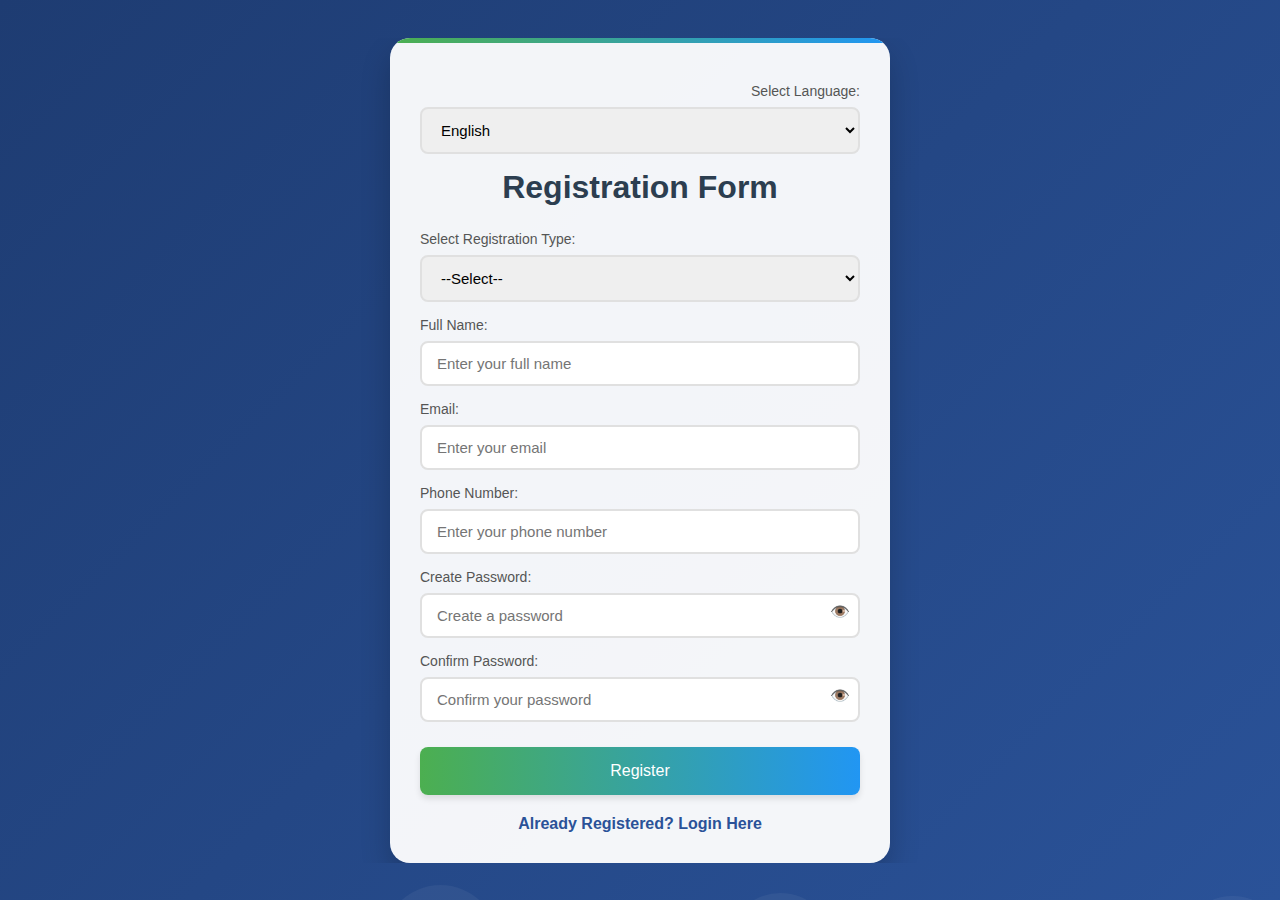
<file: registration.html>
<!DOCTYPE html>
<html lang="en">

<head>
  <meta charset="UTF-8">
  <meta name="viewport" content="width=device-width, initial-scale=1.0">
  <title>Registration Form</title>
  <style>
    * {
      box-sizing: border-box;
      margin: 0;
      padding: 0;
    }

    body {
      font-family: 'Poppins', sans-serif;
      background: linear-gradient(135deg, #1e3c72 0%, #2a5298 100%);
      height: 100vh;
      display: flex;
      justify-content: center;
      align-items: center;
      position: relative;
      overflow: auto; /* ✅ scroll allow */
    }

    .bubbles {
      position: absolute;
      width: 100%;
      height: 100%;
      z-index: 1;
      overflow: hidden;
      top: 0;
      left: 0;
    }

    .bubble {
      position: absolute;
      bottom: -100px;
      background: rgba(255, 255, 255, 0.1);
      border-radius: 50%;
      animation: float 15s infinite ease-in;
      opacity: 0.5;
    }

    @keyframes float {
      0% {
        transform: translateY(0) rotate(0deg);
      }

      100% {
        transform: translateY(-1000px) rotate(720deg);
      }
    }

    .center-container {
      display: flex;
      justify-content: center;
      align-items: center;
      width: 100%;
      height: 100%;
      padding: 10px;
      z-index: 2;
    }

    /* ✅ Scrollable wrapper */
    .scroll-wrapper {
      max-height: 100vh;
      overflow-y: auto;
      width: 100%;
    }

    .form-container {
      background: rgba(255, 255, 255, 0.95);
      border-radius: 20px;
      box-shadow: 0 15px 30px rgba(0, 0, 0, 0.2);
      width: 100%;
      max-width: 500px;
      padding: 30px;
      transition: all 0.4s ease;
      position: relative;
      overflow: hidden;
      margin: auto;
    }

    .form-container::before {
      content: '';
      position: absolute;
      top: 0;
      left: 0;
      width: 100%;
      height: 5px;
      background: linear-gradient(90deg, #4CAF50, #2196F3);
    }

    h1 {
      text-align: center;
      color: #2c3e50;
      margin-bottom: 25px;
      font-weight: 600;
    }

    label {
      display: block;
      margin-top: 15px;
      font-weight: 500;
      color: #555;
      font-size: 14px;
    }

    input,
    select {
      width: 100%;
      padding: 12px 15px;
      margin-top: 8px;
      border: 2px solid #e0e0e0;
      border-radius: 8px;
      font-size: 15px;
      transition: all 0.3s;
    }

    input:focus,
    select:focus {
      outline: none;
      border-color: #2196F3;
      box-shadow: 0 0 0 3px rgba(33, 150, 243, 0.2);
    }

    button {
      width: 100%;
      padding: 15px;
      margin-top: 25px;
      background: linear-gradient(to right, #4CAF50, #2196F3);
      color: white;
      border: none;
      border-radius: 8px;
      font-size: 16px;
      font-weight: 500;
      cursor: pointer;
      transition: all 0.3s;
      box-shadow: 0 4px 6px rgba(0, 0, 0, 0.1);
    }

    button:hover {
      transform: translateY(-2px);
      box-shadow: 0 6px 12px rgba(0, 0, 0, 0.15);
    }

    .language-selector {
      text-align: right;
      margin-bottom: 15px;
    }

    @media (max-width: 600px) {
      .form-container {
        padding: 25px 20px;
        margin: 0 15px;
      }
    }

    .password-field-container {
      position: relative;
    }

    .password-input {
      padding-right: 40px;
    }

    .toggle-eye {
      position: absolute;
      top: 50%;
      right: 10px;
      transform: translateY(-50%);
      cursor: pointer;
    }

    .switch-container {
      text-align: center;
      margin-top: 20px;
    }

    .switch-btn {
      color: #2a5298;
      font-weight: bold;
      text-decoration: none;
    }
  </style>
</head>

<body>
  <div class="bubbles"></div>

  <div class="center-container">
    <!-- ✅ Scrollable wrapper starts -->
    <div class="scroll-wrapper">
      <div class="form-container" id="registration-container">
        <div class="language-selector">
          <label for="language">Select Language:</label>
          <select id="language" onchange="changeLanguage(this.value)">
            <option value="en">English</option>
            <option value="hi">हिंदी</option>
          </select>
        </div>
        <h1 id="form-title">Registration Form</h1>

        <label id="label-registration-type" for="registration_type">Select Registration Type:</label>
       <select id="registration_type">
                <option value="">--Select--</option>
                <option value="farmer">Farmer Registration</option>
                <option value="buyer">Buyer Registration</option>
            </select>

        <label id="label-full-name">Full Name:</label>
        <input type="text" required id="reg-name" placeholder="Enter your full name">

        <label id="label-email">Email:</label>
        <input type="email" required id="reg-email" placeholder="Enter your email">

        <label id="label-phone">Phone Number:</label>
        <input type="tel" required id="reg-phone" placeholder="Enter your phone number">

        <label id="label-password">Create Password:</label>
        <div class="password-field-container">
          <input type="password" required id="reg-password" class="password-input" placeholder="Create a password">
          <span class="toggle-eye" onclick="togglePassword('reg-password', this)">👁️</span>
        </div>

        <label id="label-confirm-password">Confirm Password:</label>
        <div class="password-field-container">
          <input type="password" required id="reg-confirm-password" class="password-input" placeholder="Confirm your password">
          <span class="toggle-eye" onclick="togglePassword('reg-confirm-password', this)">👁️</span>
        </div>

        <button id="submit-btn" type="button" onclick="window.location.href='index.html'">Register</button>

        <div class="switch-container">
          <a href="login.html" class="switch-btn">Already Registered? Login Here</a>
        </div>
      </div>
    </div>
    <!-- ✅ Scrollable wrapper ends -->
  </div>

  <script>
    function createBubbles() {
      const bubblesContainer = document.querySelector('.bubbles');
      const bubblesCount = 15;

      for (let i = 0; i < bubblesCount; i++) {
        const bubble = document.createElement('div');
        bubble.classList.add('bubble');
        const size = Math.random() * 100 + 20;
        const posX = Math.random() * 100;
        const delay = Math.random() * 15;
        const duration = Math.random() * 20 + 10;
        bubble.style.width = `${size}px`;
        bubble.style.height = `${size}px`;
        bubble.style.left = `${posX}%`;
        bubble.style.animationDelay = `${delay}s`;
        bubble.style.animationDuration = `${duration}s`;
        bubblesContainer.appendChild(bubble);
      }
    }

    const translations = {
      'en': {
        'form-title': 'Registration Form',
        'label-registration-type': 'Select Registration Type:',
        'label-full-name': 'Full Name:',
        'label-email': 'Email:',
        'label-phone': 'Phone Number:',
        'label-password': 'Create Password:',
        'label-confirm-password': 'Confirm Password:',
        'submit-btn': 'Register'
      },
      'hi': {
        'form-title': 'पंजीकरण फॉर्म',
        'label-registration-type': 'पंजीकरण प्रकार चुनें:',
        'label-full-name': 'पूरा नाम:',
        'label-email': 'ईमेल:',
        'label-phone': 'फोन नंबर:',
        'label-password': 'पासवर्ड बनाएं:',
        'label-confirm-password': 'पासवर्ड की पुष्टि करें:',
        'submit-btn': 'रजिस्टर करें'
      }
    };

    function changeLanguage(lang) {
      document.getElementById('form-title').innerText = translations[lang]['form-title'];
      document.getElementById('label-registration-type').innerText = translations[lang]['label-registration-type'];
      document.getElementById('label-full-name').innerText = translations[lang]['label-full-name'];
      document.getElementById('label-email').innerText = translations[lang]['label-email'];
      document.getElementById('label-phone').innerText = translations[lang]['label-phone'];
      document.getElementById('label-password').innerText = translations[lang]['label-password'];
      document.getElementById('label-confirm-password').innerText = translations[lang]['label-confirm-password'];
      document.getElementById('submit-btn').innerText = translations[lang]['submit-btn'];
    }

    function togglePassword(inputId, iconElement) {
      const input = document.getElementById(inputId);
      if (input.type === "password") {
        input.type = "text";
        iconElement.innerText = "🙈";
      } else {
        input.type = "password";
        iconElement.innerText = "👁️";
      }
    }

    window.addEventListener('DOMContentLoaded', createBubbles);
  </script>

</body>

</html>
</file>
